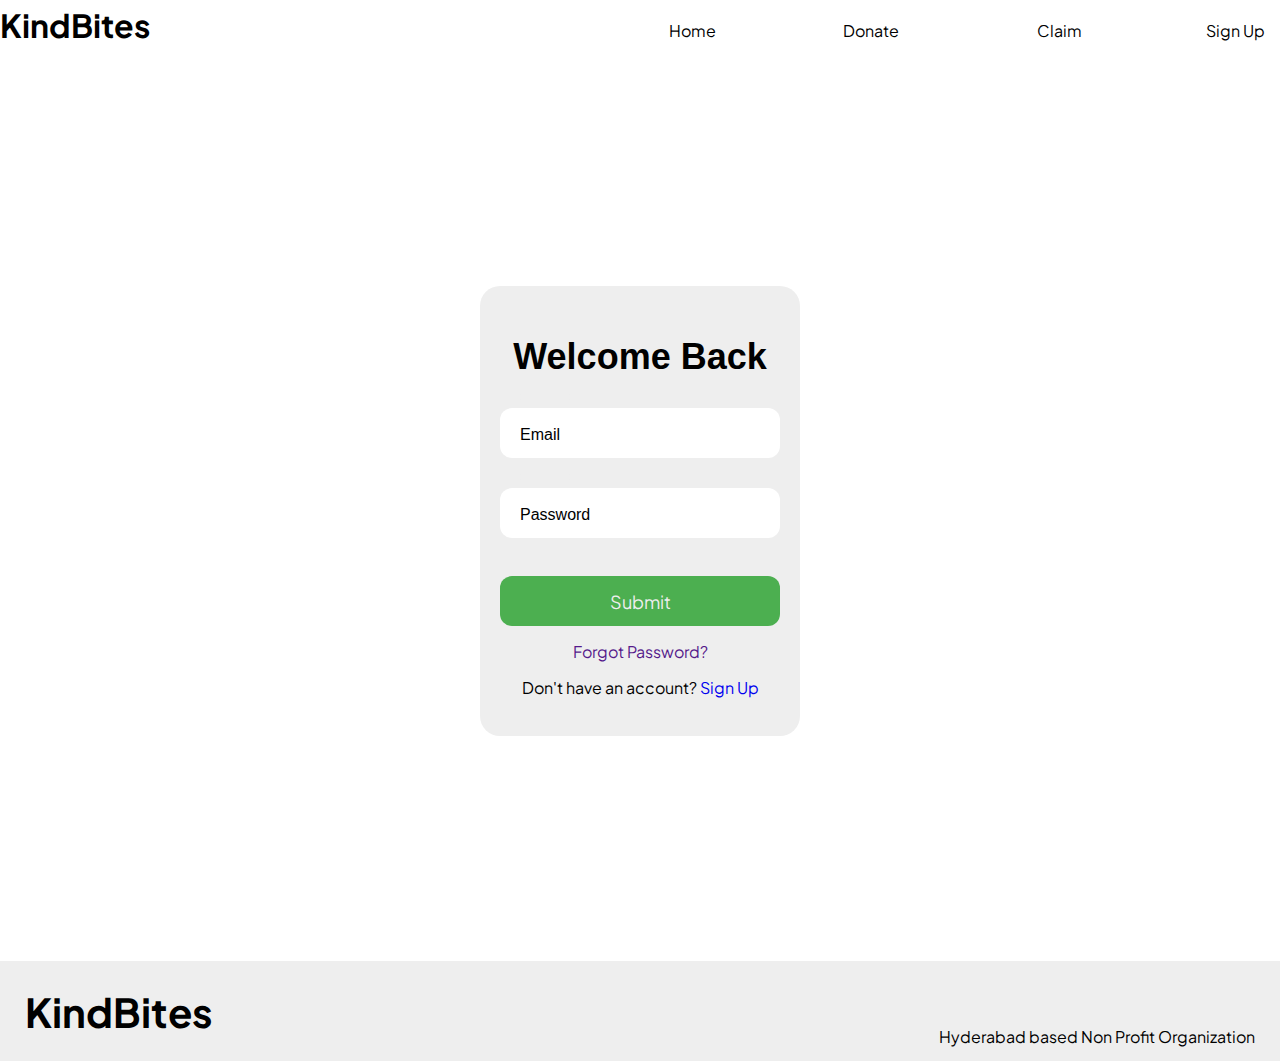
<file: KindBites/login.html>
<!DOCTYPE html>
<html lang="en">
<head>
    <meta charset="UTF-8">
    <meta name="viewport" content="width=device-width, initial-scale=1.0">
    <title>Sign Up</title>
    <link rel="stylesheet" href="login.css">
</head>
<body>
  <div id="navbar">
    <h1 id="h1logo">KindBites</h1>
    <a class="navanch" href="index.html">Home</a>
    <a class="navanch" href="donate.html">Donate</a>
    <a class="navanch" href="claim.html">Claim</a>
    <a class="navanch" href="signup.html">Sign Up</a>
</div>
    <div id="bodydiv">
        <div class="form">
            <div class="title">Welcome Back</div>
    
            <div class="input-container ic2">
              <input id="email" class="input" type="text" placeholder=" " />
              <div class="cut cut-short"></div>
              <label for="email" class="placeholder">Email</>
            </div>
            <div class="input-container ic2">
                <input id="password" class="input" type="password" placeholder=" " />
                <div class="cut cut-short"></div>
                <label for="password" class="placeholder">Password</>
              </div>
            <button type="text" class="submit">Submit</button>
            <br>
            <a href="">Forgot Password?</a>
            <br>
            <p>Don't have an account? <a href="signup.html">Sign Up</a></p>
          </div>
    </div>
      <footer>
        <h4>KindBites</h4>
        <p id="pf">Hyderabad based Non Profit Organization</p>
    </footer>
</body>
</html>
</file>
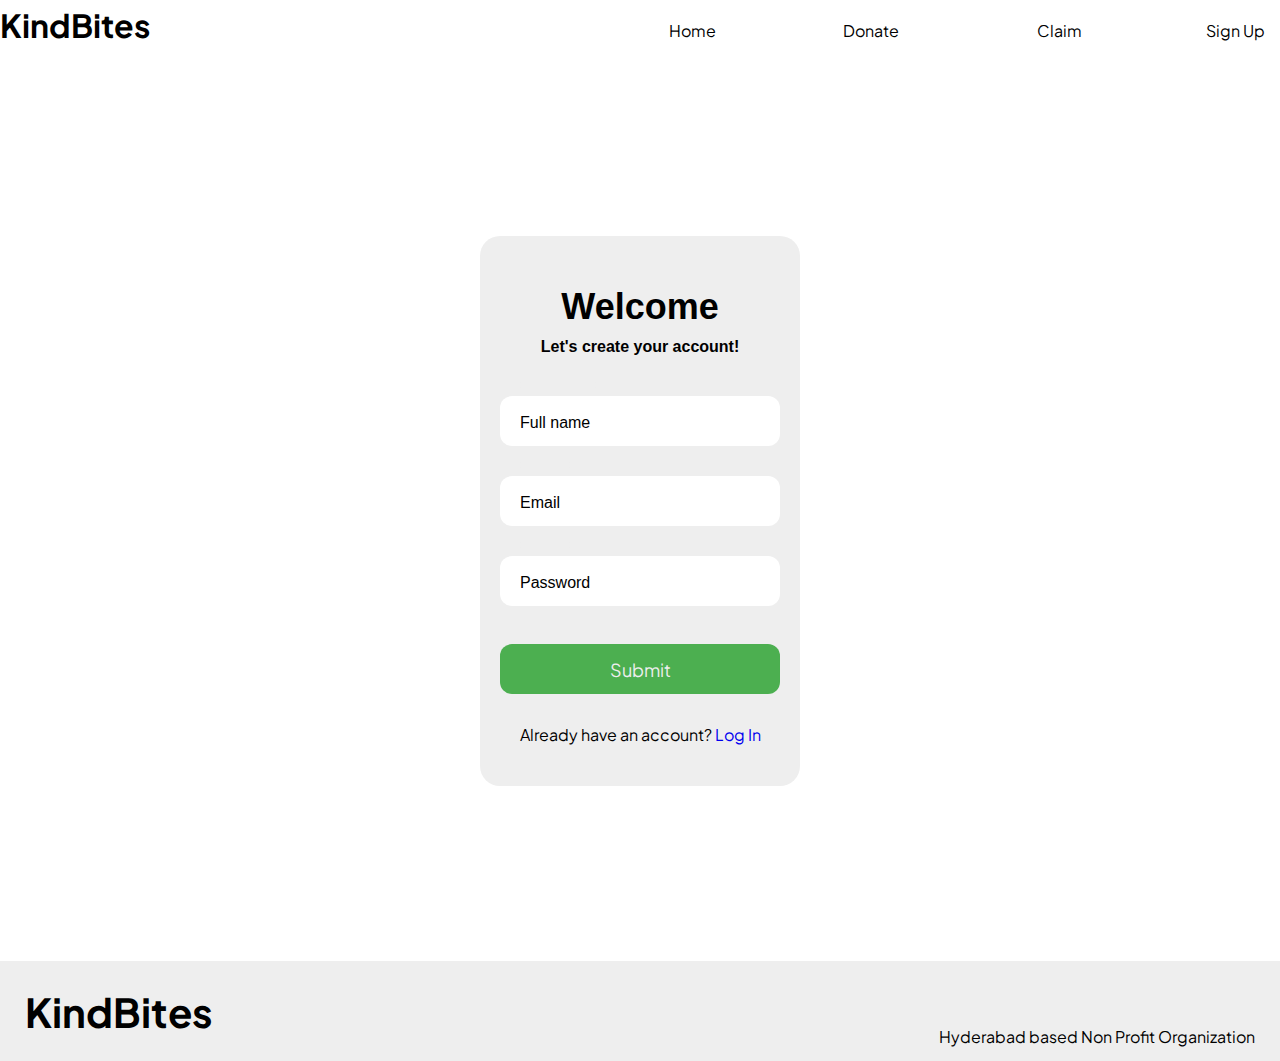
<file: KindBites/signup.html>
<!DOCTYPE html>
<html lang="en">
<head>
    <meta charset="UTF-8">
    <meta name="viewport" content="width=device-width, initial-scale=1.0">
    <title>Sign Up</title>
    <link rel="stylesheet" href="signup.css">
</head>
<body>
  <div id="navbar">
    <h1 id="h1logo">KindBites</h1>
    <a class="navanch" href="index.html">Home</a>
    <a class="navanch" href="donate.html">Donate</a>
    <a class="navanch" href="claim.html">Claim</a>
    <a class="navanch" href="signup.html">Sign Up</a>
</div>
    <div id="bodydiv">
      <div class="form">
        <div class="title">Welcome</div>
        <div class="subtitle">Let's create your account!</div>
        <div class="input-container ic1">
          <input id="fullname" class="input" type="text" placeholder=" " />
          <div class="cut"></div>
          <label for="fullname" class="placeholder">Full name</label>
        </div>

        <div class="input-container ic2">
          <input id="email" class="input" type="text" placeholder=" " />
          <div class="cut cut-short"></div>
          <label for="email" class="placeholder">Email</>
        </div>
        <div class="input-container ic2">
            <input id="password" class="input" type="password" placeholder=" " />
            <div class="cut cut-short"></div>
            <label for="password" class="placeholder">Password</>
          </div>
        <button type="text" class="submit">Submit</button>
        <!-- <br>
        <a href="">Forgot Password?</a>
        <br> -->
        <p>Already have an account? <a href="login.html">Log In</a></p>
      </div>
    </div>
      <footer>
        <h4>KindBites</h4>
        <p id="pf">Hyderabad based Non Profit Organization</p>
    </footer>
</body>
</html>
</file>
<file: KindBites/login.css>
@import url('https://fonts.googleapis.com/css2?family=Plus+Jakarta+Sans:ital,wght@0,200..800;1,200..800&display=swap');
* {
    font-family: Plus jakarta sans;
    margin: 0;
    padding: 0;
}

#navbar {
  display: grid;
  grid-template-columns: 3fr 1fr 1fr 1fr 1fr;
}

#h1logo {
  margin-top: 5px;
}

.navanch {
  text-decoration: none;
  margin: 20px 15px;
  color: black;
  text-align: right;
  
}


#bodydiv {
    align-items: center;
    text-align: center;
    background-color: white;
    display: flex;
    justify-content: center;
    height: 100vh;
  }
  
  .form {
    background-color: #eee;
    border-radius: 20px;
    box-sizing: border-box;
    height: 450px;
    padding: 20px;
    width: 320px;
  }
  
  .title {
    font-family: sans-serif;
    font-size: 36px;
    font-weight: 600;
    margin-top: 30px;
  }
  
  .subtitle {
    font-family: sans-serif;
    font-size: 16px;
    font-weight: 600;
    margin-top: 10px;
  }
  
  .input-container {
    height: 50px;
    position: relative;
    width: 100%;
  }
  
  .ic1 {
    margin-top: 40px;
  }
  
  .ic2 {
    margin-top: 30px;
  }
  
  .input {
    background-color: white;
    border-radius: 12px;
    border: 0;
    box-sizing: border-box;
    color: black;
    font-size: 18px;
    height: 100%;
    outline: 0;
    padding: 4px 20px 0;
    width: 100%;
  }
  
  .cut {
    background-color: #eee;
    border-radius: 10px;
    height: 20px;
    left: 20px;
    position: absolute;
    top: -20px;
    transform: translateY(0);
    transition: transform 200ms;
    width: 76px;
  }
  
  .cut-short {
    width: 50px;
  }
  
  .input:focus ~ .cut,
  .input:not(:placeholder-shown) ~ .cut {
    transform: translateY(8px);
  }
  
  .placeholder {
    font-family: sans-serif;
    left: 20px;
    line-height: 14px;
    pointer-events: none;
    position: absolute;
    transform-origin: 0 50%;
    transition: transform 200ms, color 200ms;
    top: 20px;
  }
  
  .input:focus ~ .placeholder,
  .input:not(:placeholder-shown) ~ .placeholder {
    transform: translateY(-30px) translateX(10px) scale(0.75);
  }
  
  .input:not(:placeholder-shown) ~ .placeholder {
    color: #808097;
  }
  
  .submit {
    background-color: #4CAF50;
    border-radius: 12px;
    border: 0;
    box-sizing: border-box;
    color: #eee;
    cursor: pointer;
    font-size: 18px;
    height: 50px;
    margin-top: 38px;
    margin-bottom: 15px;
    outline: 0;
    text-align: center;
    width: 100%;
  }
  
  .submit:active {
    background-color: #06b;
  }

  a {
    text-decoration: none;
  }

  p {
    margin-top: 15px;
  }

  footer {
    height: 100px;
    background-color: #EEE;
    display: grid;
    grid-template-columns: 1fr 1fr;
  }

  h4 {
    font-size: 40px;
    padding: 25px 0 0 25px;
    display: inline-block;
  }

  #pf {
    text-align: right;
    padding: 50px 25px 0 0;
  }

  button:hover {
    background-color: #45a049;
  }
</file>
<file: KindBites/signup.css>
@import url('https://fonts.googleapis.com/css2?family=Plus+Jakarta+Sans:ital,wght@0,200..800;1,200..800&display=swap');
* {
    font-family: Plus jakarta sans;
    margin: 0;
    padding: 0;
}

#navbar {
  display: grid;
  grid-template-columns: 3fr 1fr 1fr 1fr 1fr;
}

#h1logo {
  margin-top: 5px;
}

.navanch {
  text-decoration: none;
  margin: 20px 15px;
  color: black;
  text-align: right;
  
}



#bodydiv {
    align-items: center;
    text-align: center;
    background-color: white;
    display: flex;
    justify-content: center;
    height: 100vh;
  }
  
  .form {
    background-color: #eee;
    border-radius: 20px;
    box-sizing: border-box;
    height: 550px;
    padding: 20px;
    width: 320px;
  }
  
  .title {
    font-family: sans-serif;
    font-size: 36px;
    font-weight: 600;
    margin-top: 30px;
  }
  
  .subtitle {
    font-family: sans-serif;
    font-size: 16px;
    font-weight: 600;
    margin-top: 10px;
  }
  
  .input-container {
    height: 50px;
    position: relative;
    width: 100%;
  }
  
  .ic1 {
    margin-top: 40px;
  }
  
  .ic2 {
    margin-top: 30px;
  }
  
  .input {
    background-color: white;
    border-radius: 12px;
    border: 0;
    box-sizing: border-box;
    color: black;
    font-size: 18px;
    height: 100%;
    outline: 0;
    padding: 4px 20px 0;
    width: 100%;
  }
  
  .cut {
    background-color: #eee;
    border-radius: 10px;
    height: 20px;
    left: 20px;
    position: absolute;
    top: -20px;
    transform: translateY(0);
    transition: transform 200ms;
    width: 76px;
  }
  
  .cut-short {
    width: 50px;
  }
  
  .input:focus ~ .cut,
  .input:not(:placeholder-shown) ~ .cut {
    transform: translateY(8px);
  }
  
  .placeholder {
    font-family: sans-serif;
    left: 20px;
    line-height: 14px;
    pointer-events: none;
    position: absolute;
    transform-origin: 0 50%;
    transition: transform 200ms, color 200ms;
    top: 20px;
  }
  
  .input:focus ~ .placeholder,
  .input:not(:placeholder-shown) ~ .placeholder {
    transform: translateY(-30px) translateX(10px) scale(0.75);
  }
  
  .input:not(:placeholder-shown) ~ .placeholder {
    color: #808097;
  }
  
  .submit {
    background-color: #4CAF50;
    border-radius: 12px;
    border: 0;
    box-sizing: border-box;
    color: #eee;
    cursor: pointer;
    font-size: 18px;
    height: 50px;
    margin-top: 38px;
    margin-bottom: 15px;
    outline: 0;
    text-align: center;
    width: 100%;
  }

   button:hover {
    background-color: #45a049;
  }
  
  .submit:active {
    background-color: #06b;
  }

  a {
    text-decoration: none;
  }

  p {
    margin-top: 15px;
  }



  footer {
    height: 100px;
    background-color: #EEE;
    display: grid;
    grid-template-columns: 1fr 1fr;
  }

  h4 {
    font-size: 40px;
    padding: 25px 0 0 25px;
    display: inline-block;
  }

  #pf {
    text-align: right;
    padding: 50px 25px 0 0;
  }
</file>
